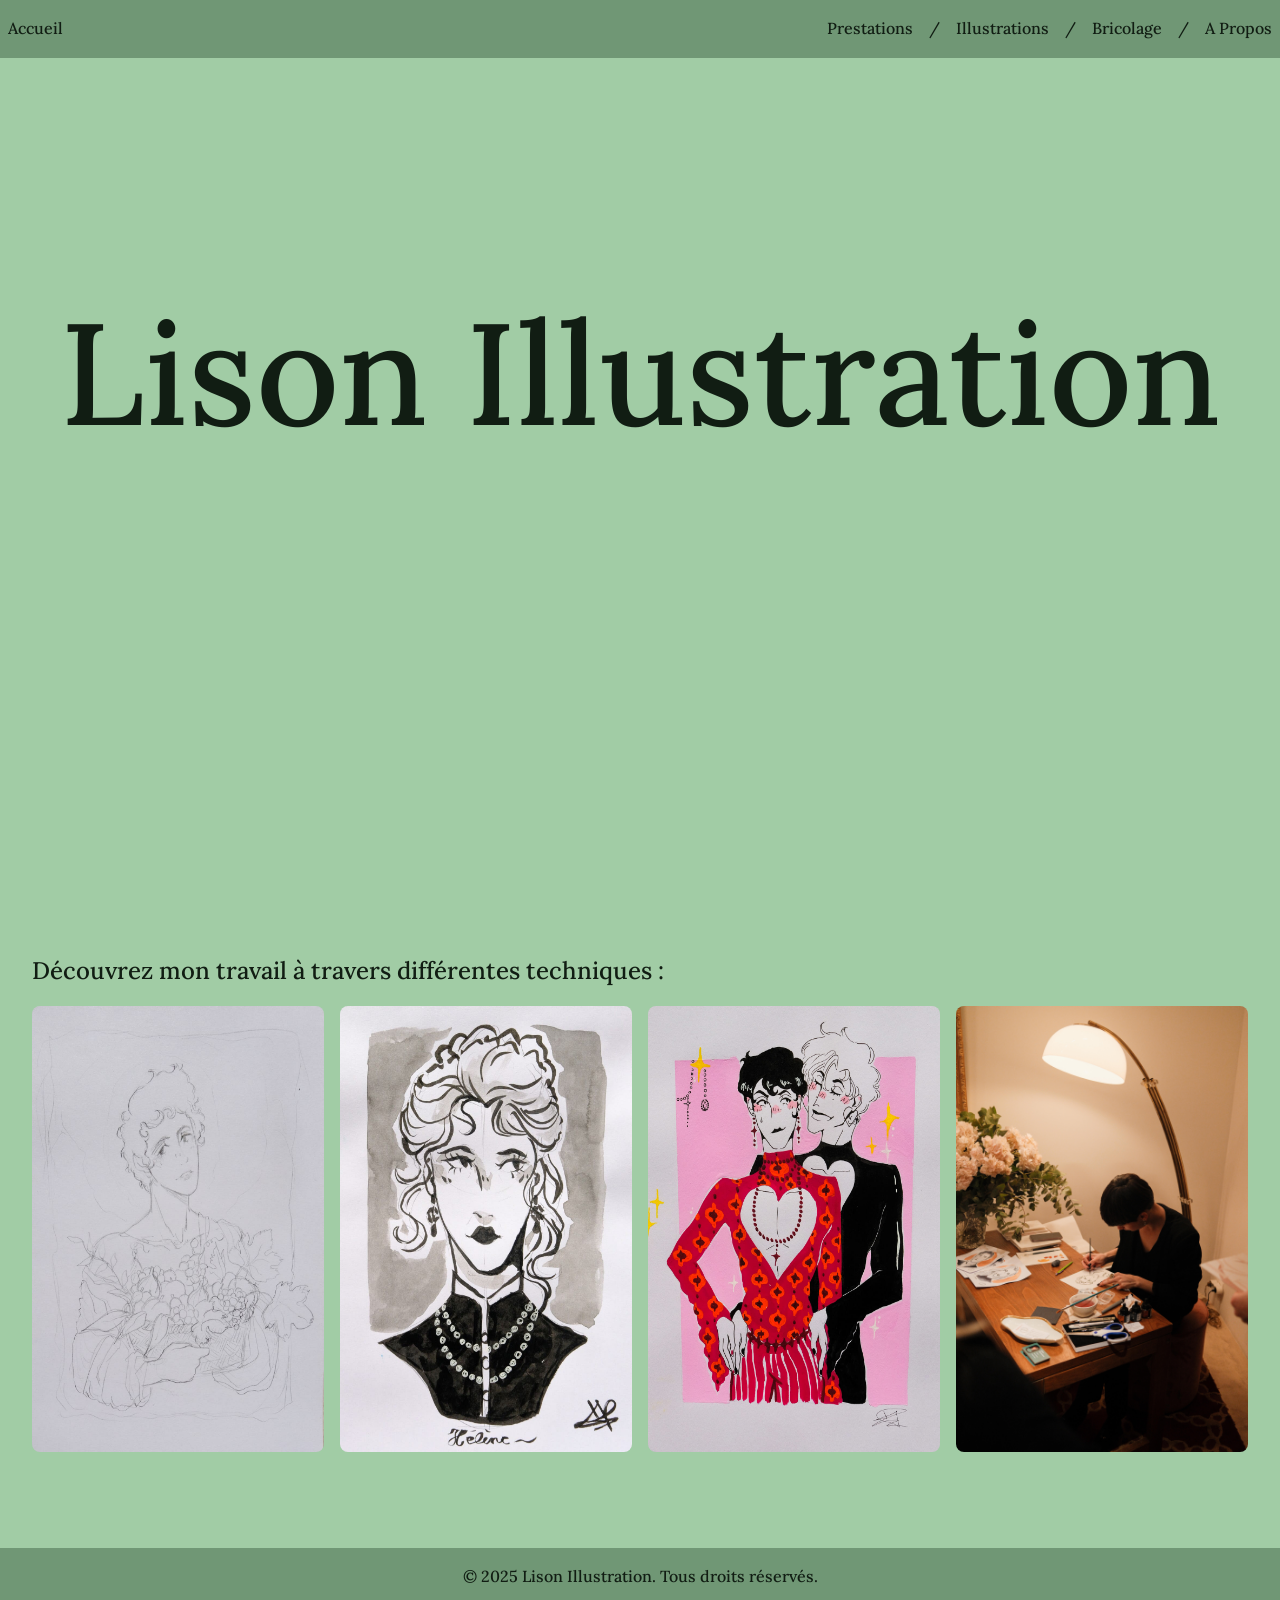
<file: index.html>
<!DOCTYPE html>
<html lang="fr">
<head>
    <meta charset="UTF-8">
    <meta name="viewport" content="width=device-width, initial-scale=1.0">
    <title>Lison Illustration</title>
    <link rel="stylesheet" href="/style.css">
    <link rel="stylesheet" href="accueil.css">
    <link rel="preconnect" href="https://fonts.googleapis.com">
    <link rel="preconnect" href="https://fonts.gstatic.com" crossorigin>
    <link href="https://fonts.googleapis.com/css2?family=Lora:ital,wght@0,400..700;1,400..700&family=Moon+Dance&display=swap" rel="stylesheet">
</head>
<body>
    <div class="topnav" id="header">
        <a href="/" class="lora-normal bouton_accueil" aria-label="Accueil">Accueil</a>
        <div class="menu">
            <a href="javascript:void(0);" class="icon split" onclick="toggleMenu()">&#9776;</a>
            <a href="/a_propos" class="split lora-normal">A Propos</a>
            <a class="split slash lora-normal">/</a>
            <a href="/bricolages" class="split lora-normal">Bricolage</a>
            <a class="split slash lora-normal">/</a>
            <a href="/illustrations" class="split lora-normal">Illustrations</a>
            <a class="split slash lora-normal">/</a>
            <a href="/prestations" class="split lora-normal">Prestations</a>
        </div>
        
    </div>

    <section id="accueil">
        <h2 class="lora-normal lison">Lison Illustration</h2>
    </section>

    <section id="quelques_dessins">
        <h2 class="lora-normal">Découvrez mon travail à travers différentes techniques :</h2>
        <div class="gallery">
            <div class="container">
                <img src="/image/croquis/caravage.jpg">
                <a href="/illustrations#croquis" class="overlay">
                    <div class="text moon-dance-regular">Croquis</div>
                </a>
            </div>
            <div class="container">
                <img href="/illustrations#encres" src="/image/encres/helene_2.jpg">
                <a href="/illustrations#encres" class="overlay">
                    <div class="text moon-dance-regular">Encres</div>
                </a>
            </div>
            <div class="container">
                <img href="/illustrations#peintures" src="/image/peintures/fond_rose.jpg">
                <a href="/illustrations#peintures" class="overlay">
                    <div class="text moon-dance-regular">Peintures</div>
                </a>
            </div>
            <div class="container">
                <img href="/prestations" src="/image/prestations/rouvenat/2.jpg">
                <a href="/prestations" class="overlay">
                    <div class="text moon-dance-regular">Prestations</div>
                </a>
            </div>
        </div>
    </section>

    <footer>
        <p class="lora-normal">&copy; 2025 Lison Illustration. Tous droits réservés.</p>
    </footer>

    <script src="/header.js"></script>
</body>
</html>
</file>
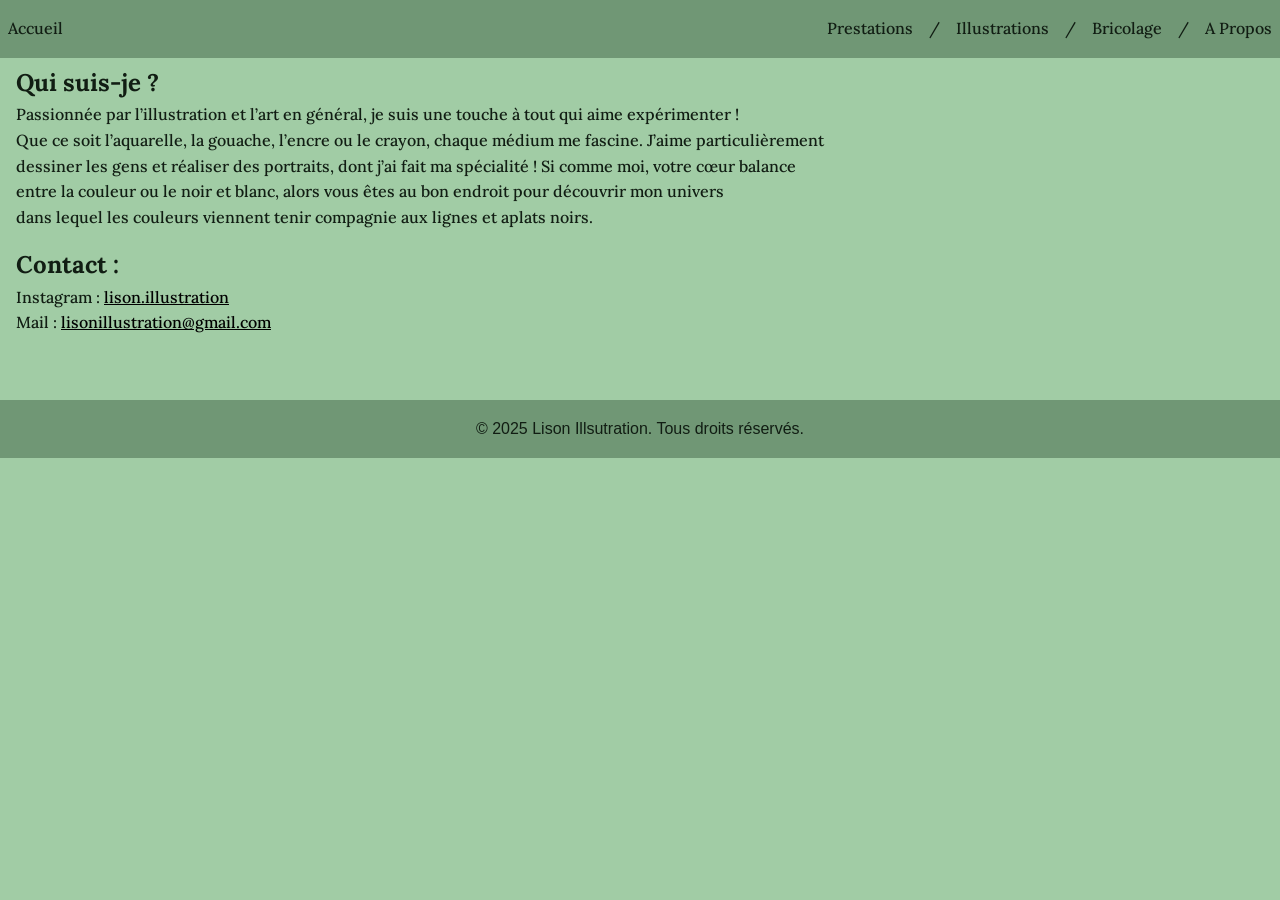
<file: a_propos/index.html>
<!DOCTYPE html>
<html lang="fr">
<head>
    <meta charset="UTF-8">
    <meta name="viewport" content="width=device-width, initial-scale=1.0">
    <title>A propos</title>
    <link rel="stylesheet" href="/style.css">
    <link rel="stylesheet" href="a_propos.css">
    <link rel="preconnect" href="https://fonts.googleapis.com">
    <link rel="preconnect" href="https://fonts.gstatic.com" crossorigin>
    <link href="https://fonts.googleapis.com/css2?family=Lora:ital,wght@0,400..700;1,400..700&family=Moon+Dance&display=swap" rel="stylesheet">
</head>
<body>
    <div class="topnav" id="header">
        <a href="/" class="lora-normal bouton_accueil" aria-label="Accueil">Accueil</a>
        <div class="menu">
            <a href="javascript:void(0);" class="icon split" onclick="toggleMenu()">&#9776;</a>
            <a href="/a_propos" class="split lora-normal">A Propos</a>
            <a class="split slash lora-normal">/</a>
            <a href="/bricolages" class="split lora-normal">Bricolage</a>
            <a class="split slash lora-normal">/</a>
            <a href="/illustrations" class="split lora-normal">Illustrations</a>
            <a class="split slash lora-normal">/</a>
            <a href="/prestations" class="split lora-normal">Prestations</a>
        </div>
        
    </div>

    <section class="a_propos lora-normal">
        <h2>Qui suis-je ?</h2>
        <p>Passionnée par l’illustration et l’art en général, je suis une touche à tout qui aime expérimenter !</br>Que ce soit l’aquarelle, la gouache, l’encre ou le crayon, chaque médium me fascine. J’aime particulièrement</br>dessiner les gens et réaliser des portraits, dont j’ai fait ma spécialité ! Si comme moi, votre cœur balance</br>entre la couleur ou le noir et blanc, alors vous êtes au bon endroit pour découvrir mon univers</br>dans lequel les couleurs viennent tenir compagnie aux lignes et aplats noirs.</p>
    </section>

    <section id="contact" class="contact lora-normal">
        <h2>Contact :</h2>
        <div>Instagram : <a href="https://www.instagram.com/lison.illustration" class="liens">lison.illustration</a></div>
        <div>Mail : <a href="mailto:lisonillustration@gmail.com" class="liens">lisonillustration@gmail.com</a></div>
    </section>

    <footer>
        <p>&copy; 2025 Lison Illsutration. Tous droits réservés.</p>
    </footer>
    <script src="/header.js"></script>
</body>
</html>
</file>
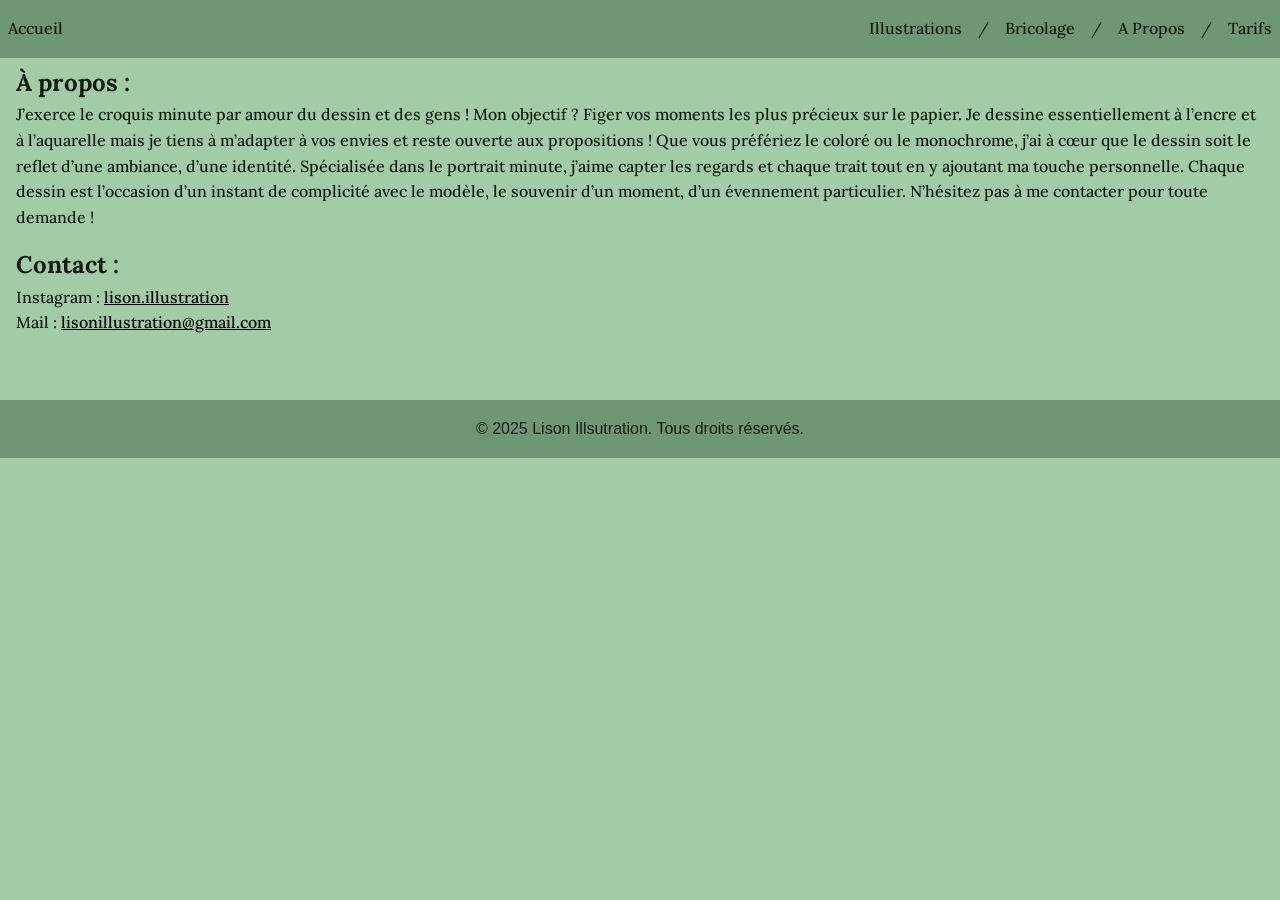
<file: a_propos.html>
<!DOCTYPE html>
<html lang="fr">
<head>
    <meta charset="UTF-8">
    <meta name="viewport" content="width=device-width, initial-scale=1.0">
    <title>A propos</title>
    <link rel="stylesheet" href="a_propos.css">
    <link rel="preconnect" href="https://fonts.googleapis.com">
    <link rel="preconnect" href="https://fonts.gstatic.com" crossorigin>
    <link href="https://fonts.googleapis.com/css2?family=Lora:ital,wght@0,400..700;1,400..700&family=Moon+Dance&display=swap" rel="stylesheet">
</head>
<body>
    <div class="topnav" id="header">
        <a href="index.html" class="lora-normal">Accueil</a>
        <a href="tarifs.html" class="split lora-normal">Tarifs</a>
        <a class="split slash lora-normal">/</a>
        <a href="a_propos.html" class="split lora-normal">A Propos</a>
        <a class="split slash lora-normal">/</a>
        <a href="bricolage.html" class="split lora-normal">Bricolage</a>
        <a class="split slash lora-normal">/</a>
        <a href="illustrations.html" class="split lora-normal">Illustrations</a>
    </div>

    <section class="a_propos lora-normal">
        <h2>À propos :</h2>
        <p>J’exerce le croquis minute par amour du dessin et des gens ! Mon objectif ? Figer vos moments les plus précieux sur le papier. Je dessine essentiellement à l’encre et à l’aquarelle mais je tiens à m’adapter à vos envies et reste ouverte aux propositions ! Que vous préfériez le coloré ou le monochrome, j’ai à cœur que le dessin soit le reflet d’une ambiance, d’une identité. Spécialisée dans le portrait minute, j’aime capter les regards et chaque trait tout en y ajoutant ma touche personnelle. Chaque dessin est l’occasion d’un instant de complicité avec le modèle, le souvenir d’un moment, d’un évennement particulier. N’hésitez pas à me contacter pour toute demande !</p>
    </section>

    <section id="contact" class="contact lora-normal">
        <h2>Contact :</h2>
        <div>Instagram : <a href="https://www.instagram.com/lison.illustration" class="liens">lison.illustration</a></div>
        <div>Mail : <a href="mailto:lisonillustration@gmail.com" class="liens">lisonillustration@gmail.com</a></div>
    </section>

    <footer>
        <p>&copy; 2025 Lison Illsutration. Tous droits réservés.</p>
    </footer>
    <script src="header.js"></script>
</body>
</html>
</file>
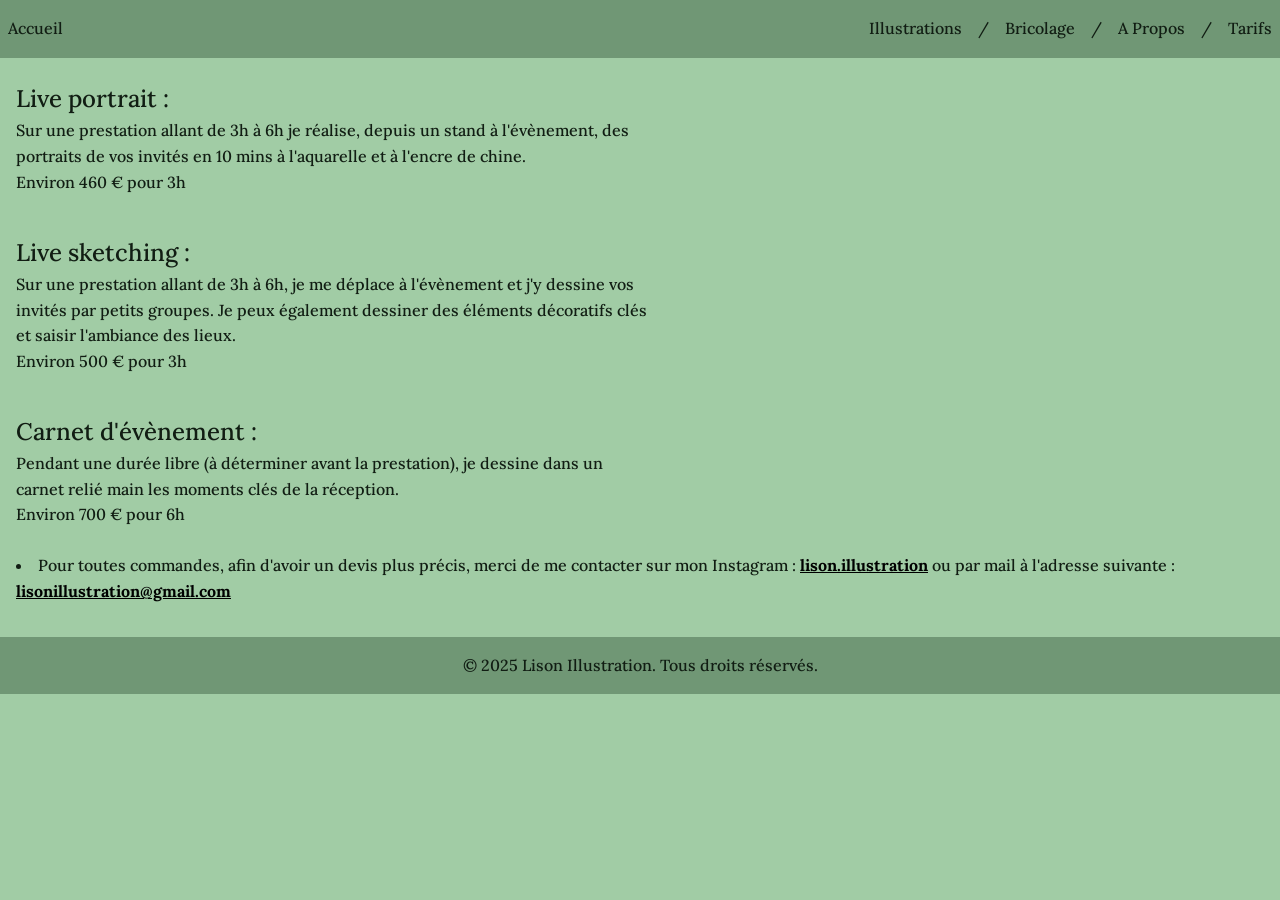
<file: tarifs.html>
<!DOCTYPE html>
<html lang="fr">
<head>
    <meta charset="UTF-8">
    <meta name="viewport" content="width=device-width, initial-scale=1.0">
    <title>Tarifs</title>
    <link rel="stylesheet" href="tarifs.css">
    <link rel="preconnect" href="https://fonts.googleapis.com">
    <link rel="preconnect" href="https://fonts.gstatic.com" crossorigin>
    <link href="https://fonts.googleapis.com/css2?family=Lora:ital,wght@0,400..700;1,400..700&family=Moon+Dance&display=swap" rel="stylesheet">
</head>
<body>
    <div class="topnav" id="header">
        <a href="index.html" class="lora-normal">Accueil</a>
        <a href="tarifs.html" class="split lora-normal">Tarifs</a>
        <a class="split slash lora-normal">/</a>
        <a href="a_propos.html" class="split lora-normal">A Propos</a>
        <a class="split slash lora-normal">/</a>
        <a href="bricolage.html" class="split lora-normal">Bricolage</a>
        <a class="split slash lora-normal">/</a>
        <a href="illustrations.html" class="split lora-normal">Illustrations</a>
    </div>

  
    <section class="mes_tarifs lora-normal">
        <h2 class="lora-normal">Live portrait :</h2>
        <p class="lora-normal">Sur une prestation allant de 3h à 6h je réalise, depuis un stand à l'évènement, des</br>portraits de vos invités en 10 mins à l'aquarelle et à l'encre de chine.</p>
        <p class="lora-normal">Environ 460 € pour 3h</p>
        <h2 class="lora-normal"></br>Live sketching :</h2>
        <p class="lora-normal">Sur une prestation allant de 3h à 6h, je me déplace à l'évènement et j'y dessine vos</br>invités par petits groupes. Je peux également dessiner des éléments décoratifs clés</br>et saisir l'ambiance des lieux.</p>
        <p class="lora-normal">Environ 500 € pour 3h</p>
        <h2 class="lora-normal"></br>Carnet d'évènement :</h2>
        <p class="lora-normal">Pendant une durée libre (à déterminer avant la prestation), je dessine dans un</br>carnet relié main les moments clés de la réception.</p>
        <p class="lora-normal">Environ 700 € pour 6h</p>
        <p class="lora-normal"></br><li>Pour toutes commandes, afin d'avoir un devis plus précis, merci de me contacter sur mon Instagram : <a class ="liens" href="https://www.instagram.com/lison.illustration"><B>lison.illustration</B></a> ou par mail à l'adresse suivante : <a class="liens" href="mailto:lisonillustration@gmail.com"><B>lisonillustration@gmail.com</B></a> </li></p>
    </section>

    <footer>
        <p class="lora-normal">&copy; 2025 Lison Illustration. Tous droits réservés.</p>
    </footer>

    <script src="header.js"></script>
</body>
</html>
</file>
<file: style.css>
* {
    margin: 0;
    padding: 0;
    box-sizing: border-box;
    
}

body {
    font-family: Arial, sans-serif;
    line-height: 1.6;
    color: #111d13;
    background-color: #a1cca5;
    overflow-x: hidden;
}
.menu {
    justify-content:center;
}
.topnav {
    background-color: #709775;
    position: fixed;
    left: 0;
    right: 0;
    top: 0;
    justify-content:center;
    transition: top 0.3s;
    transition-delay: 0.2s;
    z-index:1;
}
.topnav.hidden {
    top: -80px;
}
  .topnav a {
    float: left;
    text-align: center;
    padding: 1em 0.5em;
    text-decoration: none;
    font-size: 1em;
    color: #111d13
  }
  .topnav a:hover {
    background-color: #415d43;
  } 
  .topnav a.slash:hover {
    background-color: #709775;
  } 
  .topnav a.split {
    float: right;
}
.topnav a.icon {
    display : none;
}

.moon-dance-regular {
    font-family: "Moon Dance", sans-serif;
    font-weight: 500;
    font-style: normal;
}

.lora-normal {
    font-family: "Lora", serif;
    font-optical-sizing: auto;
    font-weight: 500;
    font-style: normal;
  }

@media (max-width: 768px) {
    .menu a {
        display: none; /* Masquer les liens sauf l'icône hamburger */
    }
    .topnav a.icon {
        display: block; /* Afficher l'icône hamburger */
        float: right;
    }
    .menu.responsive a {
        display: block; /* Afficher les liens en mode responsive */
        text-align: left;
    }
    .bouton_accueil.responsive_accueil {
        display: none;
    }
}
@media (max-width: 480px) {
    .menu a:not(:first-child) {
        padding-top:1.81em;
        font-size: 0.75em;
    }
}

footer {
    background-color: #709775;
    color: #111d13;
    text-align: center;
    padding: 1rem 0;
    margin-top: 4rem;
}
</file>
<file: accueil.css>
section {
    padding: 2rem;
    margin: 1rem 0;
}

#accueil {
    background-color: #a1cca5;
    font-size: 6em;
    text-align: center;
    line-height: 4.5;
}
#quelques_dessins{
    margin-top: 12em;
}
.gallery {
    display: grid;
    grid-template-columns: repeat(auto-fit, minmax(200px, 1fr));
    gap: 1rem;
    margin-top:1rem;
}
.container {
    position: relative;
    width: 100%;

}

.overlay {
    position: absolute;
    top: 0;
    bottom: 0;
    left: 0;
    right: 0;
    height: 100%;
    width: 100%;
    opacity: 0;
    transition: .5s ease;
    background-color:#415d43;
    border-radius: 8px;

}

.container:hover .overlay {
    opacity: 1;
    transition: .0s ease;

}

.gallery img {
    width: 100%;
    height: 100%;
    border-radius: 8px;

}

@media (max-width: 768px) {
   .gallery {
        grid-template-columns: repeat(2, 1fr);
    }
    section{
        margin:0rem;
    }
    .lison {
        margin-top: 2em;
        margin-bottom: 0;
        font-size: 0.5em;
    }
    #acceuil {
        margin-top: 0;
        font-size: 0.1em;
        line-height: 0;
    }
    #quelques_dessins{
        margin-top:0.2em;
        font-size: 0.7em;
    }
}
@media (max-width: 480px) {
    .gallery {
        grid-template-columns: repeat(2, 1fr);
    
    }
    section{
        margin:0em;
        margin-top: 0em;
        padding: 0.5em;
        padding-top: 0;
        padding-bottom: 0;
    }
    .lison {
        font-size: 0.3em;
    }
    #acceuil {
        font-size: 0.1em;
        line-height: 0;
    }
    #quelques_dessins{
        margin-top: 0em;
    }
}

.text {
    position:absolute;
    top: 50%;
    left: 50%;
    transform: translate(-50%,-50%);
    color:#a1cca5;
    font-size: 3em;
}
</file>
<file: a_propos/a_propos.css>
.a_propos {
    padding-top: 4em;
    padding-left: 1em;
    padding-right: 1em;
    padding-bottom: 1em;
}
.contact {
    padding-left: 1em;
}

.liens{
    color:#000;
}
</file>
<file: a_propos.css>
/* Reset de base */
* {
    margin: 0;
    padding: 0;
    box-sizing: border-box;
    
}

body {
    font-family: Arial, sans-serif;
    line-height: 1.6;
    color: #111d13;
    background-color: #a1cca5;
    overflow-x: hidden;
}

.topnav {
    background-color: #709775;
    position: fixed;
    left: 0;
    right: 0;
    top: 0;
    transition: top 0.3s;
    transition-delay: 0.2s;
    z-index:1;
}
.topnav.hidden {
    top: -80px;
}
  .topnav a {
    float: left;
    text-align: center;
    padding: 1em 0.5em;
    text-decoration: none;
    font-size: 1em;
    color: #111d13
  }
  .topnav a:hover {
    background-color: #415d43;
  } 
  .topnav a.slash:hover {
    background-color: #709775;
  } 
  .topnav a.split {
    float: right;
}

.moon-dance-regular {
    font-family: "Moon Dance", sans-serif;
    font-weight: 500;
    font-style: normal;
}

.lora-normal {
    font-family: "Lora", serif;
    font-optical-sizing: auto;
    font-weight: 500;
    font-style: normal;
  }  


.a_propos {
    padding-top: 4em;
    padding-left: 1em;
    padding-right: 1em;
    padding-bottom: 1em;
}
.contact {
    padding-left: 1em;
}

.liens{
    color:#000;
  }

footer {
    background-color: #709775;
    color: #111d13;
    text-align: center;
    padding: 1rem 0;
    margin-top: 4rem;
}
</file>
<file: tarifs.css>
/* Reset de base */
* {
    margin: 0;
    padding: 0;
    box-sizing: border-box;
    
}

body {
    font-family: Arial, sans-serif;
    line-height: 1.6;
    color: #111d13;
    background-color: #a1cca5;
    overflow-x: hidden;
}

.topnav {
    background-color: #709775;
    position: fixed;
    left: 0;
    right: 0;
    top: 0;
    transition: top 0.3s;
    transition-delay: 0.2s;
    z-index:1;
}
.topnav.hidden {
    top: -80px;
}
  .topnav a {
    float: left;
    text-align: center;
    padding: 1em 0.5em;
    text-decoration: none;
    font-size: 1em;
    color: #111d13
  }
  .topnav a:hover {
    background-color: #415d43;
  } 
  .topnav a.slash:hover {
    background-color: #709775;
  } 
  .topnav a.split {
    float: right;
}

.moon-dance-regular {
    font-family: "Moon Dance", sans-serif;
    font-weight: 500;
    font-style: normal;
}

.lora-normal {
    font-family: "Lora", serif;
    font-optical-sizing: auto;
    font-weight: 500;
    font-style: normal;
  }  

.mes_tarifs{
    margin-top: 5em;
    margin-left: 1em;
}

.liens{
  color:#000;
}



footer {
    background-color: #709775;
    color: #111d13;
    text-align: center;
    padding: 1rem 0;
    margin-top: 2rem;
}
</file>
